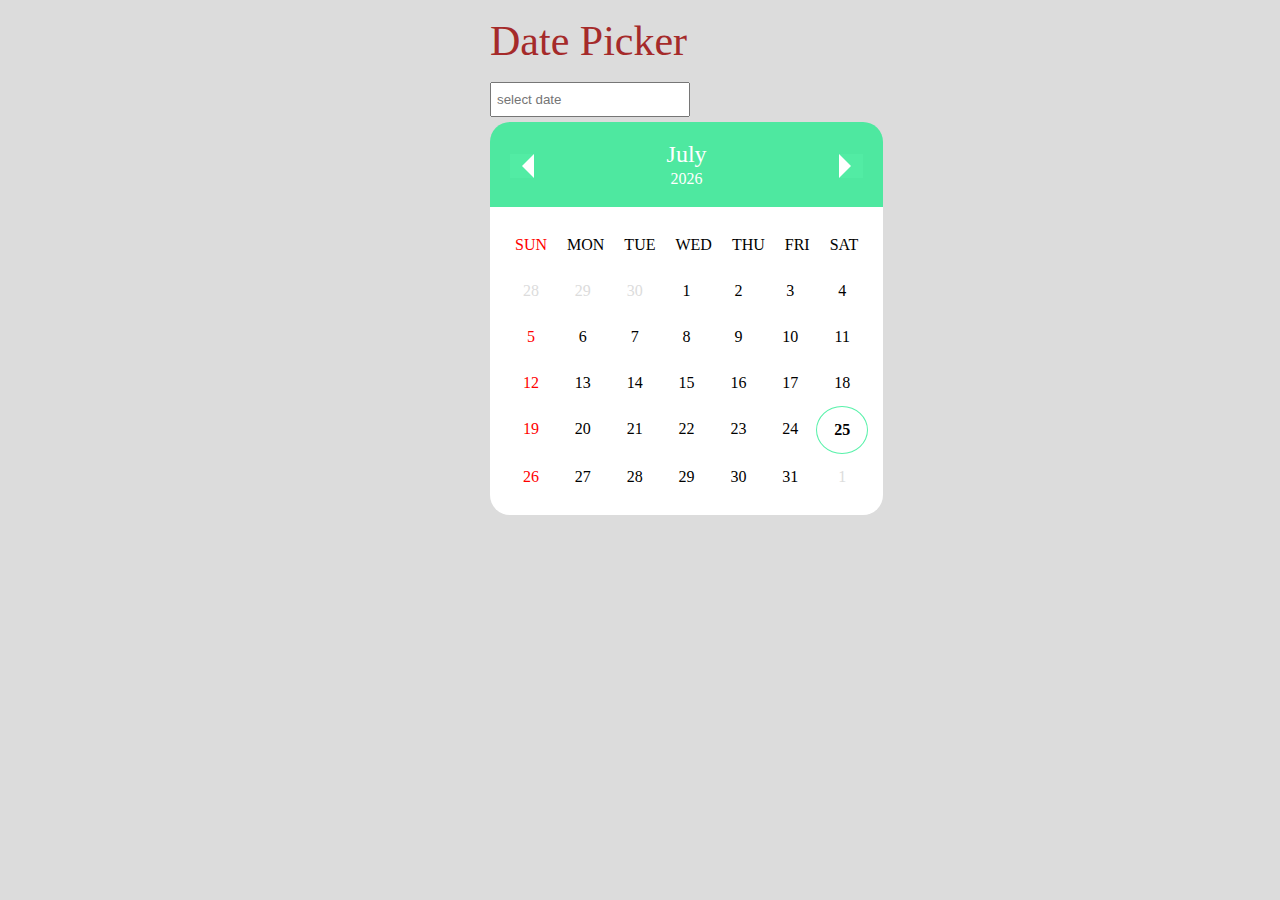
<file: Mission 4/index.html>
<!DOCTYPE html>
<html lang="en">
<head>
    <meta charset="UTF-8">
    <meta name="viewport" content="width=device-width, initial-scale=1.0">
    <title>Calendar & DatePicker</title>
    <link rel="stylesheet" href="./reset.css">
    <link rel="stylesheet" href="./style.css">
    <script type="module" src="./app.js" defer></script>
</head>
<body>
    <div class="container">
        <h1>Date Picker</h1>
        <div class="calendar">
            <div class="calendar_select">
                <input type="text" class="date_picker" id="datePicker" placeholder="select date" readonly>
            </div>
            <div class="calendar_area">
                <div class="calendar_nav">
                    <button class="btn_prev" id="prev"></button>
                    <div>
                        <span class="calendar_month"></span>
                        <span class="calendar_year"></span>
                    </div>
                    <button class="btn_next" id="next"></button>
                </div>
                <div class="calendar_grid">
                    <ul class="calendar_day">
                        <li>SUN</li>
                        <li>MON</li>
                        <li>TUE</li>
                        <li>WED</li>
                        <li>THU</li>
                        <li>FRI</li>
                        <li>SAT</li>
                    </ul>
                    <ul class="calendar_date"></ul>
                </div>
            </div>
        </div>
    </div>
</body>
</html>
</file>
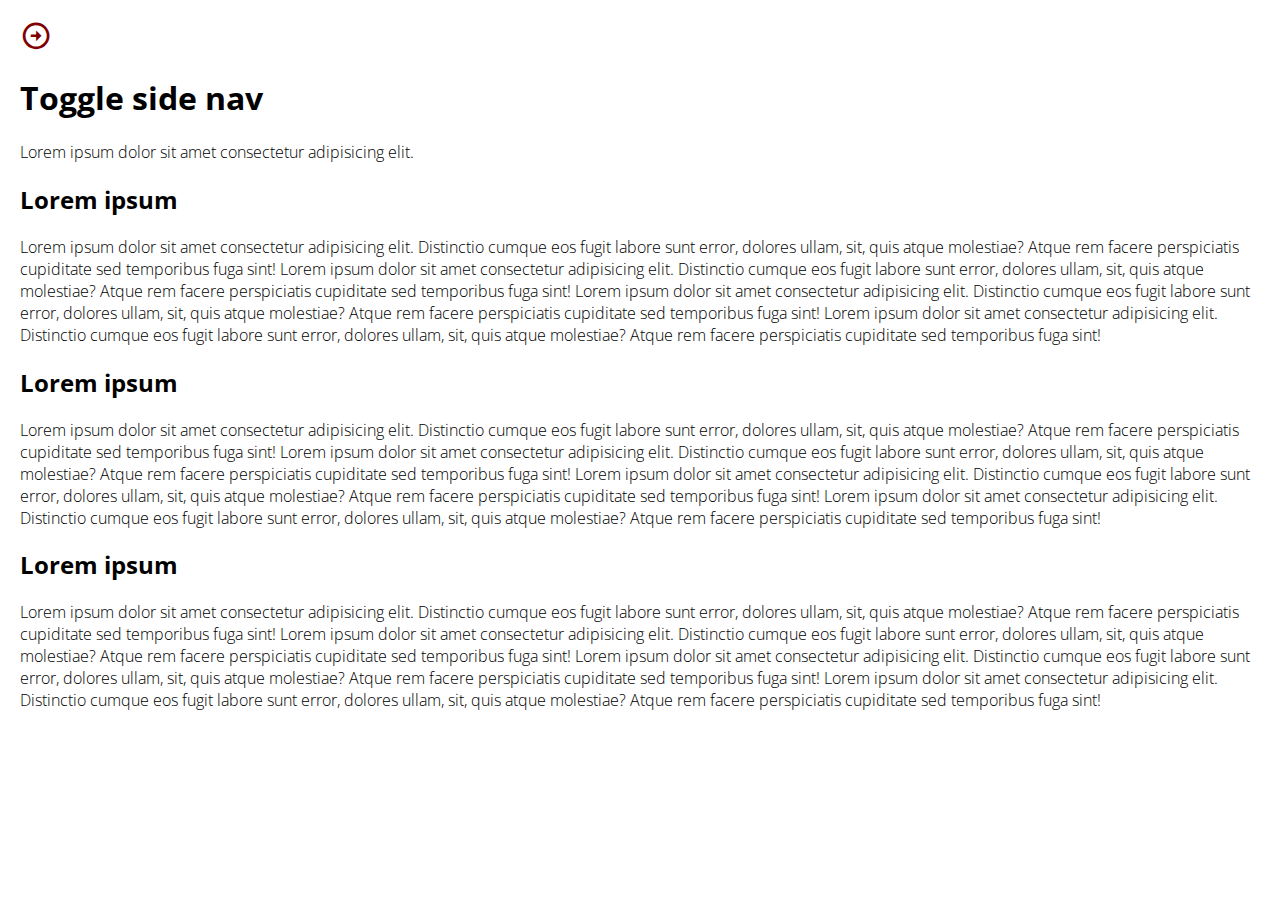
<file: Mission 1/template/template/index.html>
<!DOCTYPE html>
<html>
  <head>
    <meta charset="UTF-8" />
    <meta name="viewport" content="width=device-width, initial-scale=1.0" />
    <meta http-equiv="X-UA-Compatible" content="ie=edge" />
    <title>Toggle side nav</title>
    <link href="https://fonts.googleapis.com/css2?family=Open+Sans:wght@300;400&display=block" rel="stylesheet" />
    <link href="https://unpkg.com/boxicons@2.1.1/css/boxicons.min.css" rel="stylesheet" />
    <link rel="stylesheet" href="./style.css" />
    <script type="module" src="./app.js"></script>
  </head>
  <body class="preload">
    <div class="container">
      <nav></nav>
      <main>
        <i class="toggle bx bx-right-arrow-circle"></i>
        <h1>Toggle side nav</h1>
        <p>Lorem ipsum dolor sit amet consectetur adipisicing elit.</p>
        <section>
          <article>
            <h2>Lorem ipsum</h2>
            <p>
              Lorem ipsum dolor sit amet consectetur adipisicing elit. Distinctio cumque eos fugit labore sunt error,
              dolores ullam, sit, quis atque molestiae? Atque rem facere perspiciatis cupiditate sed temporibus fuga
              sint! Lorem ipsum dolor sit amet consectetur adipisicing elit. Distinctio cumque eos fugit labore sunt
              error, dolores ullam, sit, quis atque molestiae? Atque rem facere perspiciatis cupiditate sed temporibus
              fuga sint! Lorem ipsum dolor sit amet consectetur adipisicing elit. Distinctio cumque eos fugit labore
              sunt error, dolores ullam, sit, quis atque molestiae? Atque rem facere perspiciatis cupiditate sed
              temporibus fuga sint! Lorem ipsum dolor sit amet consectetur adipisicing elit. Distinctio cumque eos fugit
              labore sunt error, dolores ullam, sit, quis atque molestiae? Atque rem facere perspiciatis cupiditate sed
              temporibus fuga sint!
            </p>
          </article>
          <article>
            <h2>Lorem ipsum</h2>
            <p>
              Lorem ipsum dolor sit amet consectetur adipisicing elit. Distinctio cumque eos fugit labore sunt error,
              dolores ullam, sit, quis atque molestiae? Atque rem facere perspiciatis cupiditate sed temporibus fuga
              sint! Lorem ipsum dolor sit amet consectetur adipisicing elit. Distinctio cumque eos fugit labore sunt
              error, dolores ullam, sit, quis atque molestiae? Atque rem facere perspiciatis cupiditate sed temporibus
              fuga sint! Lorem ipsum dolor sit amet consectetur adipisicing elit. Distinctio cumque eos fugit labore
              sunt error, dolores ullam, sit, quis atque molestiae? Atque rem facere perspiciatis cupiditate sed
              temporibus fuga sint! Lorem ipsum dolor sit amet consectetur adipisicing elit. Distinctio cumque eos fugit
              labore sunt error, dolores ullam, sit, quis atque molestiae? Atque rem facere perspiciatis cupiditate sed
              temporibus fuga sint!
            </p>
          </article>
          <article>
            <h2>Lorem ipsum</h2>
            <p>
              Lorem ipsum dolor sit amet consectetur adipisicing elit. Distinctio cumque eos fugit labore sunt error,
              dolores ullam, sit, quis atque molestiae? Atque rem facere perspiciatis cupiditate sed temporibus fuga
              sint! Lorem ipsum dolor sit amet consectetur adipisicing elit. Distinctio cumque eos fugit labore sunt
              error, dolores ullam, sit, quis atque molestiae? Atque rem facere perspiciatis cupiditate sed temporibus
              fuga sint! Lorem ipsum dolor sit amet consectetur adipisicing elit. Distinctio cumque eos fugit labore
              sunt error, dolores ullam, sit, quis atque molestiae? Atque rem facere perspiciatis cupiditate sed
              temporibus fuga sint! Lorem ipsum dolor sit amet consectetur adipisicing elit. Distinctio cumque eos fugit
              labore sunt error, dolores ullam, sit, quis atque molestiae? Atque rem facere perspiciatis cupiditate sed
              temporibus fuga sint!
            </p>
          </article>
        </section>
      </main>
    </div>
  </body>
</html>
</file>
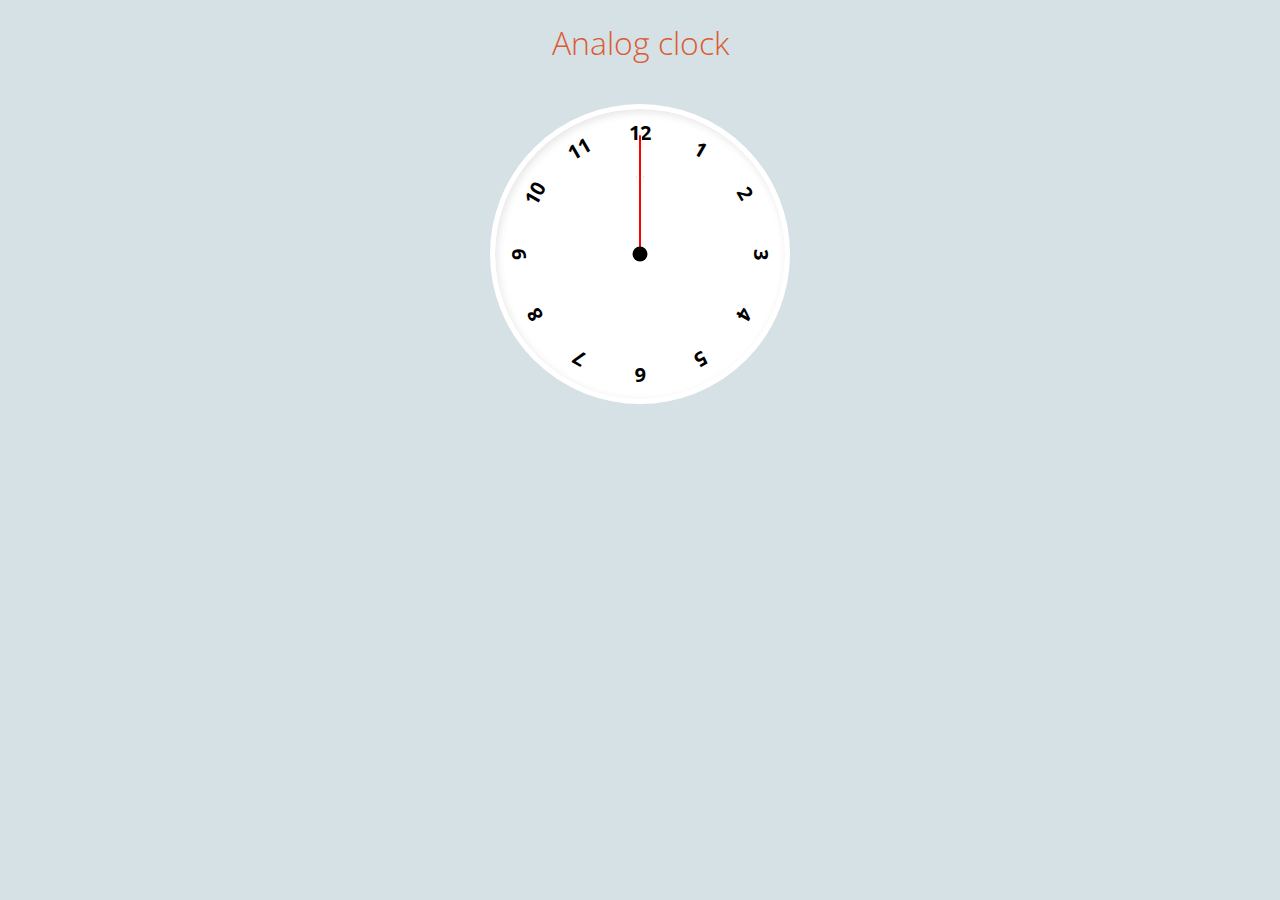
<file: Mission 2/template (1)/template/index.html>
<!DOCTYPE html>
<html>
  <head>
    <meta charset="UTF-8" />
    <meta name="viewport" content="width=device-width, initial-scale=1.0" />
    <title>Analog clock</title>
    <link href="https://fonts.googleapis.com/css2?family=Open+Sans:wght@300;400&display=swap" rel="stylesheet" />
    <link rel="stylesheet" href="style.css" />
    <script type="module" src="app.js"></script>
  </head>
  <body>
    <h1 class="title">Analog clock</h1>
    <div class="analog-clock">
      <!-- 자바스크립트를 사용해 동적으로 생성한다. -->
      <!--
      <div class="hand hour"></div>
      <div class="hand minute"></div>
      <div class="hand second"></div>
      <div class="time time1">|</div>
      <div class="time time2">|</div>
      <div class="time time3">|</div>
      <div class="time time4">|</div>
      <div class="time time5">|</div>
      <div class="time time6">|</div>
      <div class="time time7">|</div>
      <div class="time time8">|</div>
      <div class="time time9">|</div>
      <div class="time time10">|</div>
      <div class="time time11">|</div>
      <div class="time time12">|</div>
      -->
    </div>
  </body>
</html>
</file>
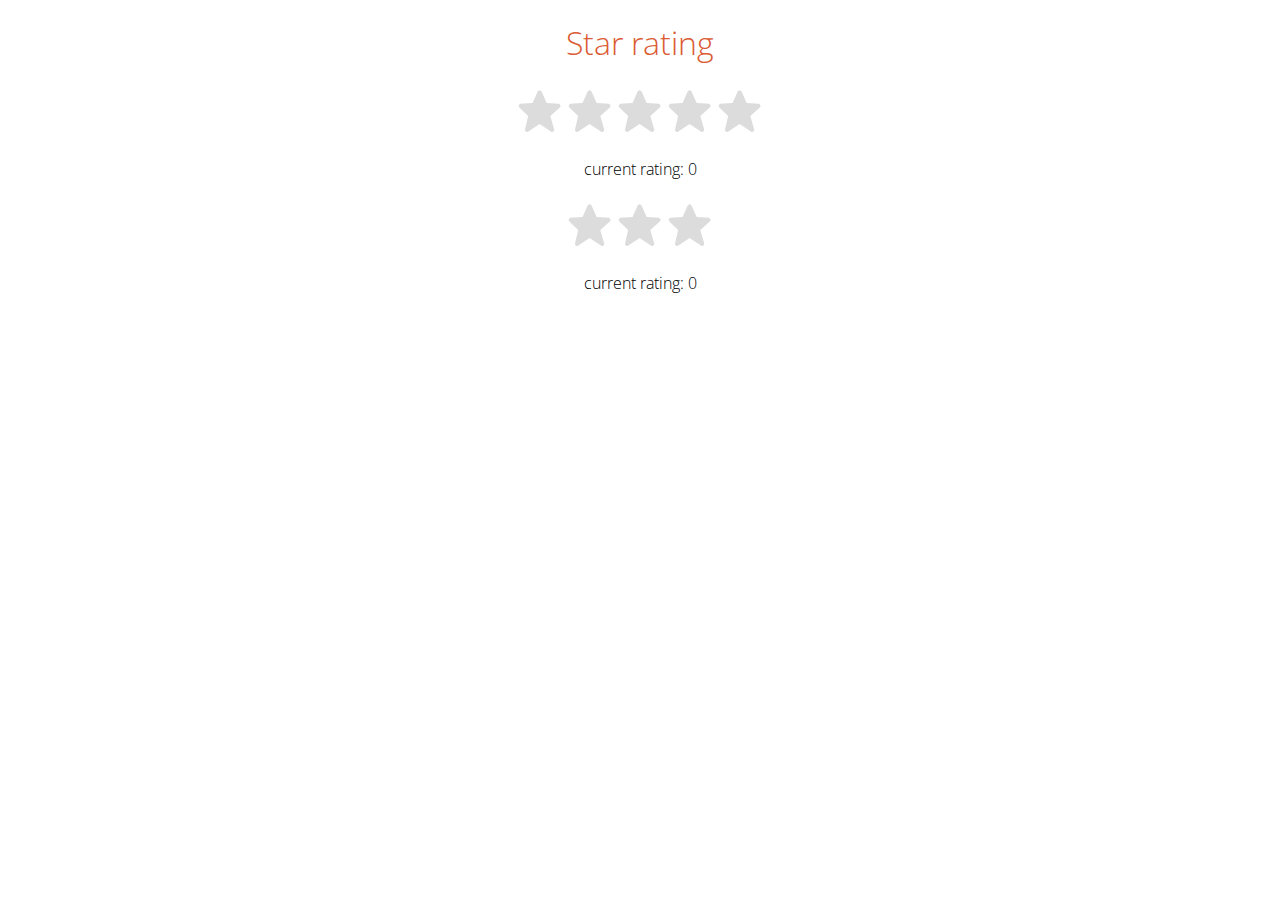
<file: Mission 3/template (2)/template/index.html>
<!DOCTYPE html>
<html>
  <head>
    <meta charset="UTF-8" />
    <meta name="viewport" content="width=device-width, initial-scale=1.0" />
    <title>Star rating</title>
    <!--
    사용자는 star-rating 요소의 내부 스타일은 지정하지 않고 global 스타일만 지정한다.
    star-rating 요소의 위치나 크기 등은 지정할 수 있다.
    -->
    <link href="https://fonts.googleapis.com/css2?family=Open+Sans:wght@300;400&display=block" rel="stylesheet" />
    <link href="style.css" rel="stylesheet" />
    <link href="star-rating/theme.css" rel="stylesheet" />
    <!--
    사용자가 지정한 마지막 link 태그 뒤에 star-rating 요소 내부의 css를 JavaScript로 자동 추가한다.
    <link href="star-rating/theme.css" rel="stylesheet" />
    -->
    <script type="module" src="app.js"></script>
  </head>
  <body>
    <h1 class="title">Star rating</h1>

    <div class="star-rating" data-max-rating="5"></div>
    <div class="current-rating">current rating: <span>0</span></div>

    <div class="star-rating" data-max-rating="3"></div>
    <div class="current-rating">current rating: <span>0</span></div>
  </body>
</html>
</file>
<file: Mission 4/style.css>
* {
    box-sizing: border-box;
    --main-color: hsla(152, 85%, 51%, 0.726);
}

body {
    display: flex;
    justify-content: center;
    height: 100vh;
    background-color: gainsboro;
}

h1 {
    margin: 20px 0;
    font-size: 42px;
    color: brown;
}

/* calender */

.calendar {
    position: relative;
    border-radius: 10px;
    width: 300px;
    height: 300px;
}

.calendar_select input {
    width: 200px;
    height: 35px;
    padding: 5px;
}

.calendar_select input:focus {
    border: 2px solid midnightblue;
}

.calendar_area {
    display: block;
    position: absolute;
    top: 35px;
    left: 0;
    border-radius: 30%;
}

.calendar_area.hide {
    display: none;
}

/* calender nav */

.calendar_nav {
    display: flex;
    justify-content: space-between;
    margin-top: 5px;
    padding: 20px;
    background-color: var(--main-color);
    border-radius: 20px 20px 0 0;
    text-align: center;
}

.calendar_nav button#prev {
    width: 0;
    height: 0;
    padding: 0;
    margin-top: 12px;
    border-bottom: 12px solid var(--main-color);
    border-top: 12px solid var(--main-color);
    border-left: 12px solid var(--main-color);
    border-right: 12px solid white;
}

.calendar_nav button#next {
    width: 0;
    height: 0;
    padding: 0;
    margin-top: 12px;
    border-bottom: 12px solid var(--main-color);
    border-top: 12px solid var(--main-color);
    border-right: 12px solid var(--main-color);
    border-left: 12px solid white
}

.calendar_nav span {
    display: block;
    font-size: 16px;
    color: white;
}

.calendar_nav .calendar_month {
    margin-bottom: 5px;
    font-size: 24px;
}

/* calendar grid */

.calendar_grid {
    padding: 15px;
    border-radius: 0 0 20px 20px;
    background-color: white;
}

.calendar_grid ul {
    display: grid;
    grid-template-columns: repeat(7, 1fr);
    text-align: center;
}

.calendar_grid ul li {
    padding: 15px 10px;
    cursor: pointer;
}

.calendar_grid ul li.today {
    border: 1px solid var(--main-color);
    border-radius: 50%;
    font-weight: bold;
}

.calendar_grid ul li:nth-child(7n+1) {
    color: red;
}

.not_today {
    color: gainsboro !important;
}

.select {
    background-color: var(--main-color);
    color: white;
    border-radius: 50%;
    font-weight: bold;
}
</file>
<file: Mission 1/template/template/style.css>
html,
body {
  font-family: 'Open Sans';
  font-weight: 300;
  height: 100%;
  margin: 0;
}
/**
 * 새로고침 시 nav 요소와 main 요소의 위치가 이동하는 움직임이 사용자에게 보이는 경우가 있다.
 * 이를 방지하기 위해 미리 css에 body {visibility: 'hidden'}을 추가해 두었다.
 * active 클래스가 추가된 이후에 body를 표시해서 새로고침 시 nav 요소와 main 요소의 위치가 이동하는 움직임이 사용자에게 보이지 않도록 한다.
 */
body {
  visibility: hidden;
}
.container {
  position: relative;
  overflow-x: hidden; /* 가로 scroll bar 방지 */
  width: 100%;
  height: 100%;
}
nav,
main {
  position: absolute;
  height: 100%;
  transition: transform 0.5s;
}
nav {
  left: -300px;
  width: 300px;
  background: #20232a;
}
main {
  height: 100%;
  padding: 20px;
}
.toggle {
  font-size: 2em;
  color: maroon;
  cursor: pointer;
  transition: transform 0.5s;
}
/* nav 요소 활성화 */
nav.active,
nav.active ~ main {
  transform: translate3d(300px, 0, 0);
}
nav.active ~ main > .toggle {
  transform: rotate(180deg);
}
/**
 * 초기 렌더링 시에 불필요한 트랜지션을 방지하기 위해 초기 렌더링 시에 body 요소에 추가하고 렌더링이 완료하면 제거하여 정상적으로 트랜지션이 동작하도록 한다.
 * https://css-tricks.com/transitions-only-after-page-load
 */
.preload * {
  transition: none !important;
}
</file>
<file: Mission 2/template (1)/template/style.css>
*,
*::after,
*::before {
  box-sizing: border-box;
}
body {
  font-family: 'Open Sans';
  font-weight: 300;
  background-color: #d6e1e5;
}
.title {
  color: #db5b33;
  font-weight: 300;
  text-align: center;
}
.analog-clock {
  position: relative;
  width: 300px;
  height: 300px;
  background-color: #fff;
  border-radius: 50%;
  margin: 40px auto;
  border: 5px solid white;
  box-shadow: inset 2px 3px 8px 0 rgba(0, 0, 0, 0.1);
}
.analog-clock::after {
  content: '';
  width: 15px;
  height: 15px;
  position: absolute;
  top: 50%;
  left: 50%;
  transform: translate(-50%, -50%);
  background-color: black;
  border-radius: 50%;
  z-index: 100;
}

.analog-clock > .hand {
  /* 자바스크립트로 --deg 값을 변경한다. */
  --deg: 0;
  position: absolute;
  bottom: 50%;
  left: 50%;
  border: 1px solid white;
  border-top-left-radius: 10px;
  border-top-right-radius: 10px;
  transform-origin: bottom;
  transform: translate3D(-50%, 0, 0) rotate(calc(var(--deg) * 1deg));
  z-index: 10;
}
.analog-clock > .hand.second {
  width: 4px;
  height: 120px;
  background-color: red;
}
.analog-clock > .hand.minute {
  width: 6px;
  height: 110px;
  background-color: black;
}
.analog-clock > .hand.hour {
  width: 8px;
  height: 80px;
  background-color: black;
}

/* .analog-clock과 같은 크기의 블록 요소를 회전시킨다. */
.analog-clock > .time {
  position: absolute;
  width: 100%;
  height: 100%;
  padding: 10px;
  font-size: 20px;
  font-weight: bold;
  text-align: center;
}

.analog-clock > .time.time1 {
  transform: rotate(30deg);
}
.analog-clock > .time.time2 {
  transform: rotate(60deg);
}
.analog-clock > .time.time3 {
  transform: rotate(90deg);
}
.analog-clock > .time.time4 {
  transform: rotate(120deg);
}
.analog-clock > .time.time5 {
  transform: rotate(150deg);
}
.analog-clock > .time.time6 {
  transform: rotate(180deg);
}
.analog-clock > .time.time7 {
  transform: rotate(210deg);
}
.analog-clock > .time.time8 {
  transform: rotate(240deg);
}
.analog-clock > .time.time9 {
  transform: rotate(270deg);
}
.analog-clock > .time.time10 {
  transform: rotate(300deg);
}
.analog-clock > .time.time11 {
  transform: rotate(330deg);
}
</file>
<file: Mission 3/template (2)/template/style.css>
*,
*::after,
*::before {
  box-sizing: border-box;
}
body {
  font-family: 'Open Sans';
  font-weight: 300;
}
.title {
  color: #db5b33;
  font-weight: 300;
  text-align: center;
}
.star-rating {
  width: 300px;
  text-align: center;
  margin: 0px auto;
  user-select: none;
}
.current-rating {
  margin: 20px;
  text-align: center;
}
</file>
<file: Mission 3/template (2)/template/star-rating/theme.css>
@import url(https://unpkg.com/boxicons@2.0.7/css/boxicons.min.css);

.star-rating-container {
  --main-color: #dcdcdc;
  --hovered-color: #a7a7a7;
  --selected-color: #db5b33;
}
/* 컴포넌트는 스스로 배치(위치, 크기, 여백 등)하지 않는다. */
.star-rating-container > i {
  font-size: 50px;
  color: var(--main-color);
  cursor: pointer;
}
.star-rating-container > i.hovered {
  color: var(--hovered-color);
}
.star-rating-container > i.selected {
  color: var(--selected-color);
}
</file>
